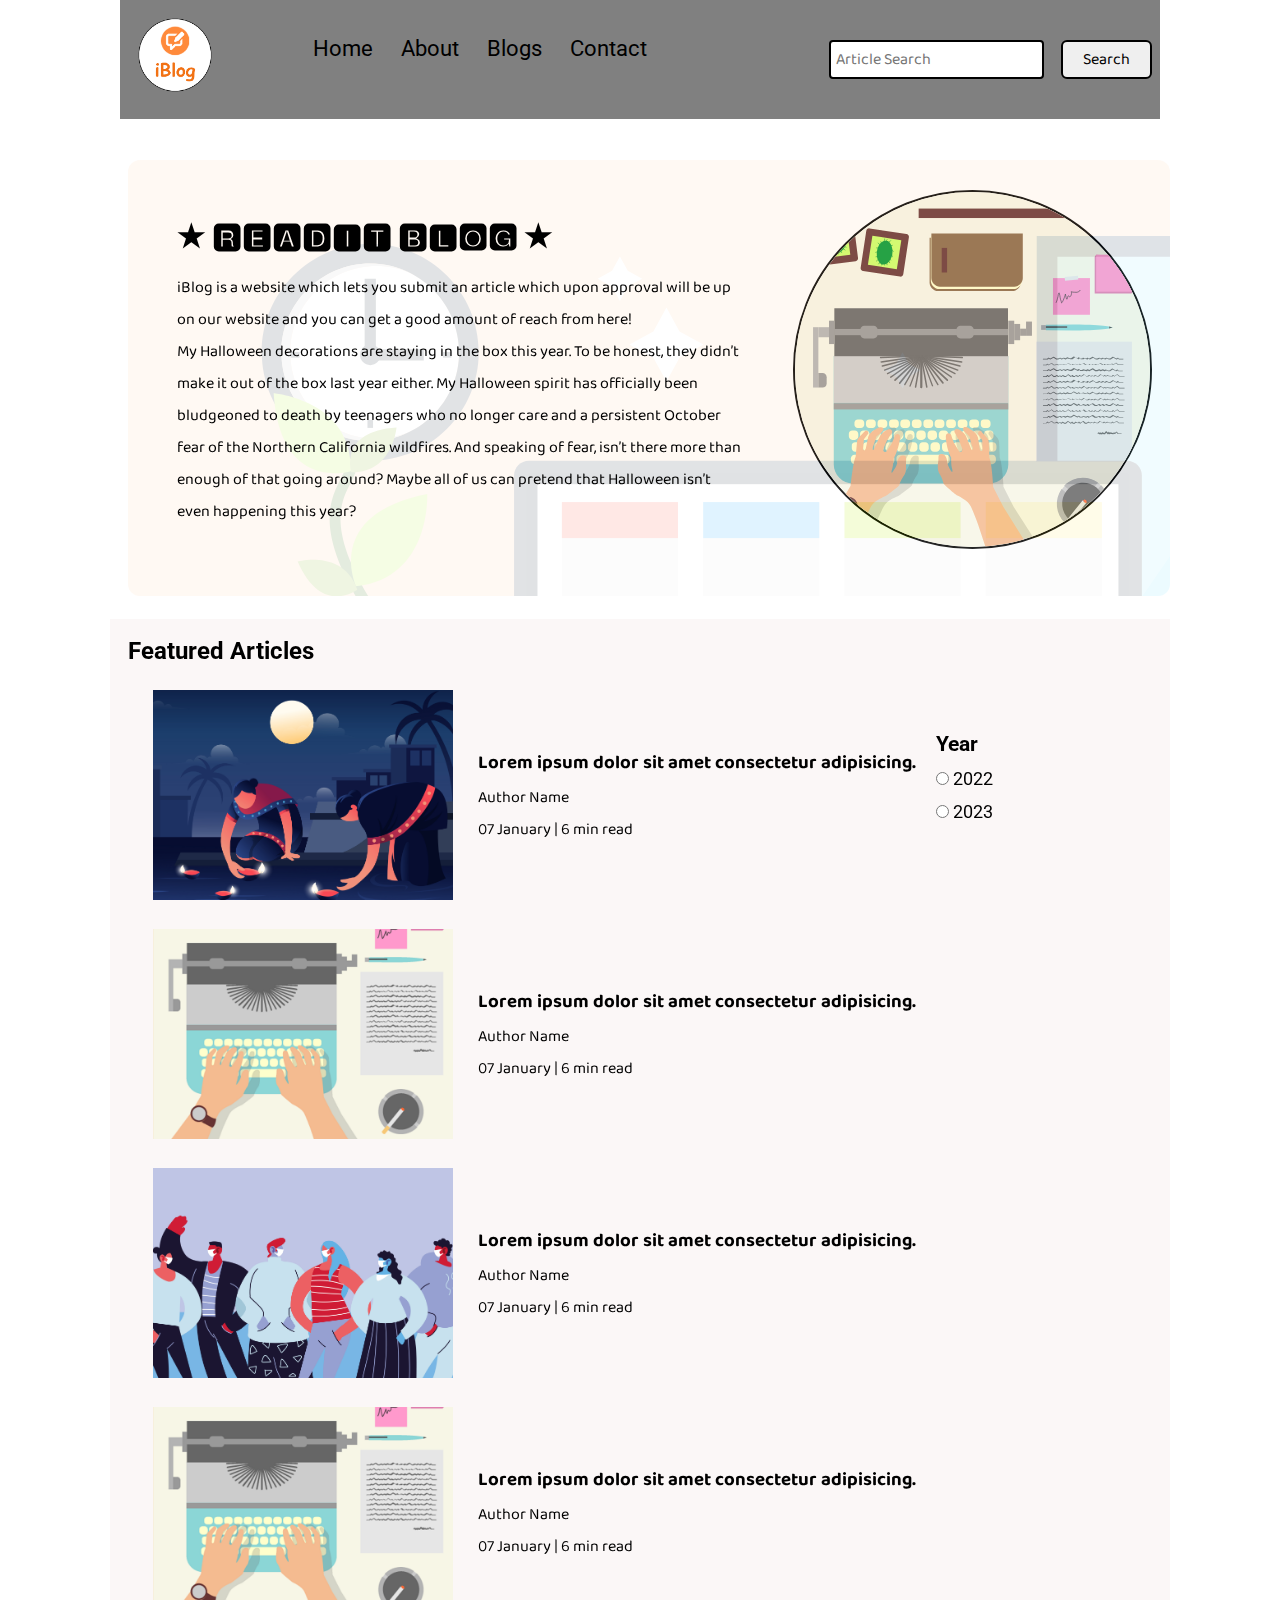
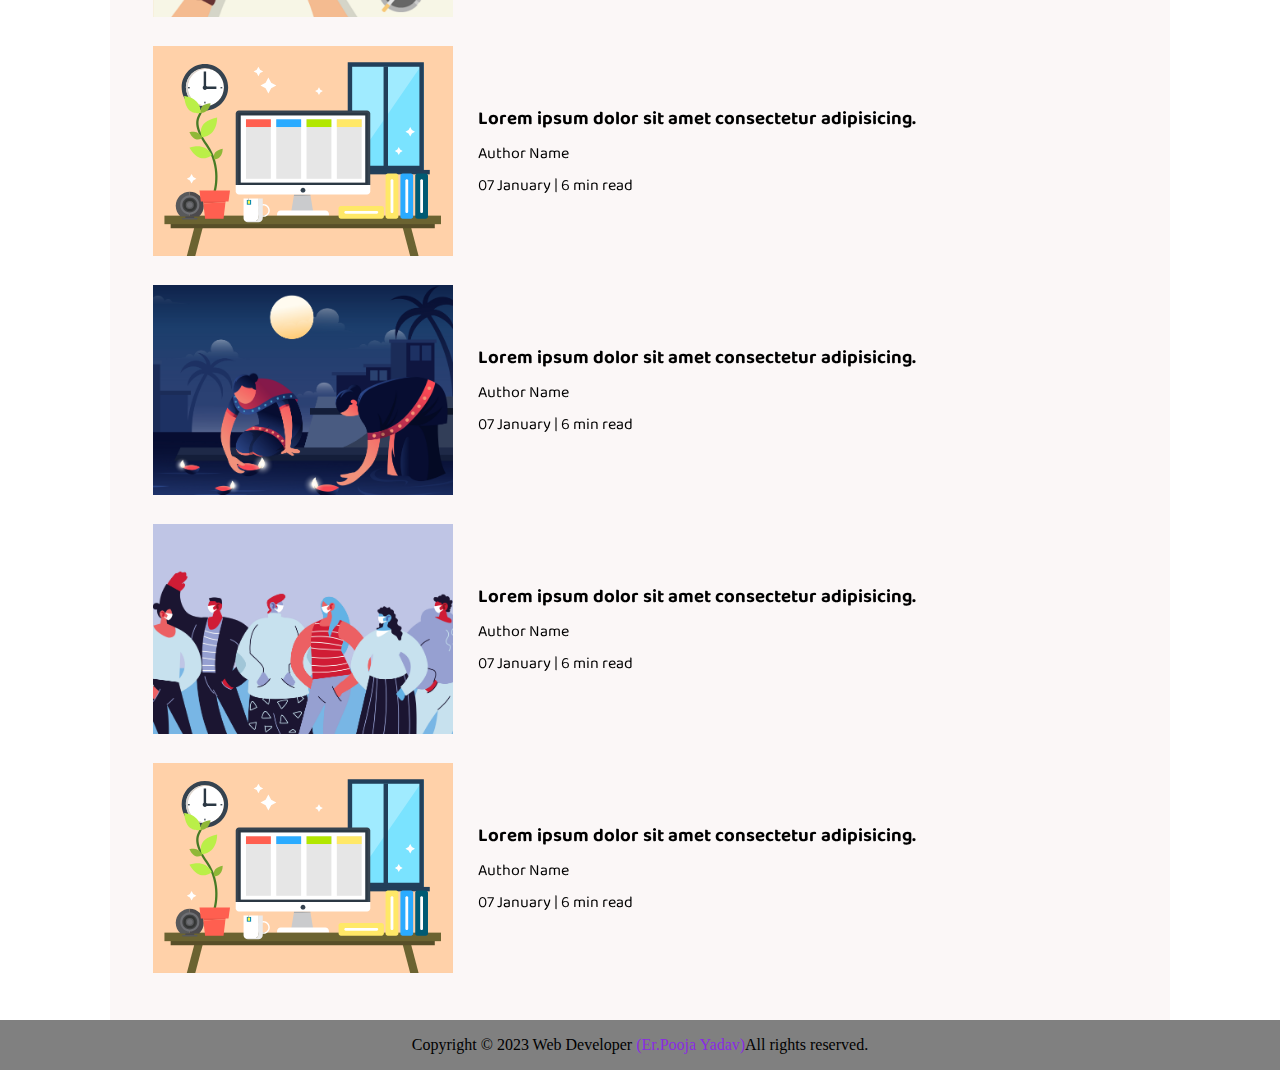
<file: index.html>
<!DOCTYPE html>
<html lang="en">

<head>
    <meta charset="UTF-8">
    <meta name="viewport" content="width=device-width, initial-scale=1.0">
    <link rel="stylesheet" href="css/utils.css">
    <link rel="stylesheet" href="css/style.css">
    <link rel="stylesheet" href="css/mobile.css">
    <link rel="stylesheet" href="css/blogpost.css">
    <link rel="stylesheet" href="css/contact.css">
    <title>POOJA | Blog website</title>
</head>

<body>
    <nav class="navigation max-width-1 m-auto">
        <div class="nav-left">
            <a href="/">
                <span><img src="img/logo.png" width="94px" alt=""></span>
            </a>
            <ul>
                <li><a href="/">Home</a></li>
                <li><a href="#">About</a></li>
                <li><a href="/blogpost.html">Blogs</a></li>
                <li><a href="/contact.html">Contact</a></li>
            </ul>
        </div>
        <div class="nav-right">
            <form action="/search.html" method="get">
                <input class="form-input" type="text" name="query" placeholder="Article Search">
                <button class="btn">Search</button>
            </form>

        </div>

    </nav>
    <div class="max-width-1 m-auto">
        
    </div>
    <div class="m-auto content max-width-1 my-2">
        <div class="content-left">
            <h1>★ 🆁🅴🅰🅳🅸🆃 🅱🅻🅾🅶 ★</h1>
            <p>iBlog is a website which lets you submit an article which upon approval will be up on our website and you
                can get a good amount of reach from here!</p>
            <p>My Halloween decorations are staying in the box this year. To be honest, they didn’t make it out of the
                box last year either. My Halloween spirit has officially been bludgeoned to death by teenagers who no
                longer care and a persistent October fear of the Northern California wildfires. And speaking of fear,
                isn’t there more than enough of that going around? Maybe all of us can pretend that Halloween isn’t even
                happening this year?</p>
        </div>
        <div class="content-right">
            <img src="img/home.svg" alt="iBlog">
        </div>
    </div>

    <div class="max-width-1 m-auto">
        
    </div>
    <div class="home-articles max-width-1 m-auto font2">
        <h2>Featured Articles</h2>
        <div class="year-box adjust-year">
            <div>
                <h3>Year </h3>
            </div>
            <div>
                <input type="radio" name="year" id=""> 2022
            </div>
            <div>
                <input type="radio" name="year" id=""> 2023
            </div>
        </div>
        <div class="home-article">
            <div class="home-article-img">
                <img src="img/3.png" alt="article">
            </div>
            <div class="home-article-content font1">
                <a href="/blogpost.html">
                    <h3>Lorem ipsum dolor sit amet consectetur adipisicing.</h3>
                </a>

                <div>Author Name</div>
                <span>07 January | 6 min read</span>
            </div>
        </div>
        <div class="home-article">
            <div class="home-article-img">
                <img src="img/1.png" alt="article">
            </div>
            <div class="home-article-content font1">
                <a href="/blogpost.html">
                    <h3>Lorem ipsum dolor sit amet consectetur adipisicing.</h3>
                </a>

                <div>Author Name</div>
                <span>07 January | 6 min read</span>
            </div>
        </div>
        <div class="home-article">
            <div class="home-article-img">
                <img src="img/2.png" alt="article">
            </div>
            <div class="home-article-content font1">
                <a href="/blogpost.html">
                    <h3>Lorem ipsum dolor sit amet consectetur adipisicing.</h3>
                </a>

                <div>Author Name</div>
                <span>07 January | 6 min read</span>
            </div>
        </div>
        <div class="home-article">
            <div class="home-article-img">
                <img src="img/1.png" alt="article">
            </div>
            <div class="home-article-content font1">
                <a href="/blogpost.html">
                    <h3>Lorem ipsum dolor sit amet consectetur adipisicing.</h3>
                </a>

                <div>Author Name</div>
                <span>07 January | 6 min read</span>
            </div>
        </div>
        <div class="home-article">
            <div class="home-article-img">
                <img src="img/11.svg" alt="article">
            </div>
            <div class="home-article-content font1">
                <a href="/blogpost.html">
                    <h3>Lorem ipsum dolor sit amet consectetur adipisicing.</h3>
                </a>

                <div>Author Name</div>
                <span>07 January | 6 min read</span>
            </div>
        </div>
        <div class="home-article">
            <div class="home-article-img">
                <img src="img/3.png" alt="article">
            </div>
            <div class="home-article-content font1">
                <a href="/blogpost.html">
                    <h3>Lorem ipsum dolor sit amet consectetur adipisicing.</h3>
                </a>

                <div>Author Name</div>
                <span>07 January | 6 min read</span>
            </div>
        </div>
        <div class="home-article">
            <div class="home-article-img">
                <img src="img/2.png" alt="article">
            </div>
            <div class="home-article-content font1">
                <a href="/blogpost.html">
                    <h3>Lorem ipsum dolor sit amet consectetur adipisicing.</h3>
                </a>

                <div>Author Name</div>
                <span>07 January | 6 min read</span>
            </div>
        </div>
        <div class="home-article">
            <div class="home-article-img">
                <img src="img/11.svg" alt="article">
            </div>
            <div class="home-article-content font1">
                <a href="/blogpost.html">
                    <h3>Lorem ipsum dolor sit amet consectetur adipisicing.</h3>
                </a>

                <div>Author Name</div>
                <span>07 January | 6 min read</span>
            </div>
        </div>

    </div>

    <div class="footer">
            <p>Copyright © 2023 Web Developer <span>(Er.Pooja Yadav)</span>All rights reserved.</p>
            
    </div>

    <script url="js/main.js"></script>
</body>

</html>
</file>
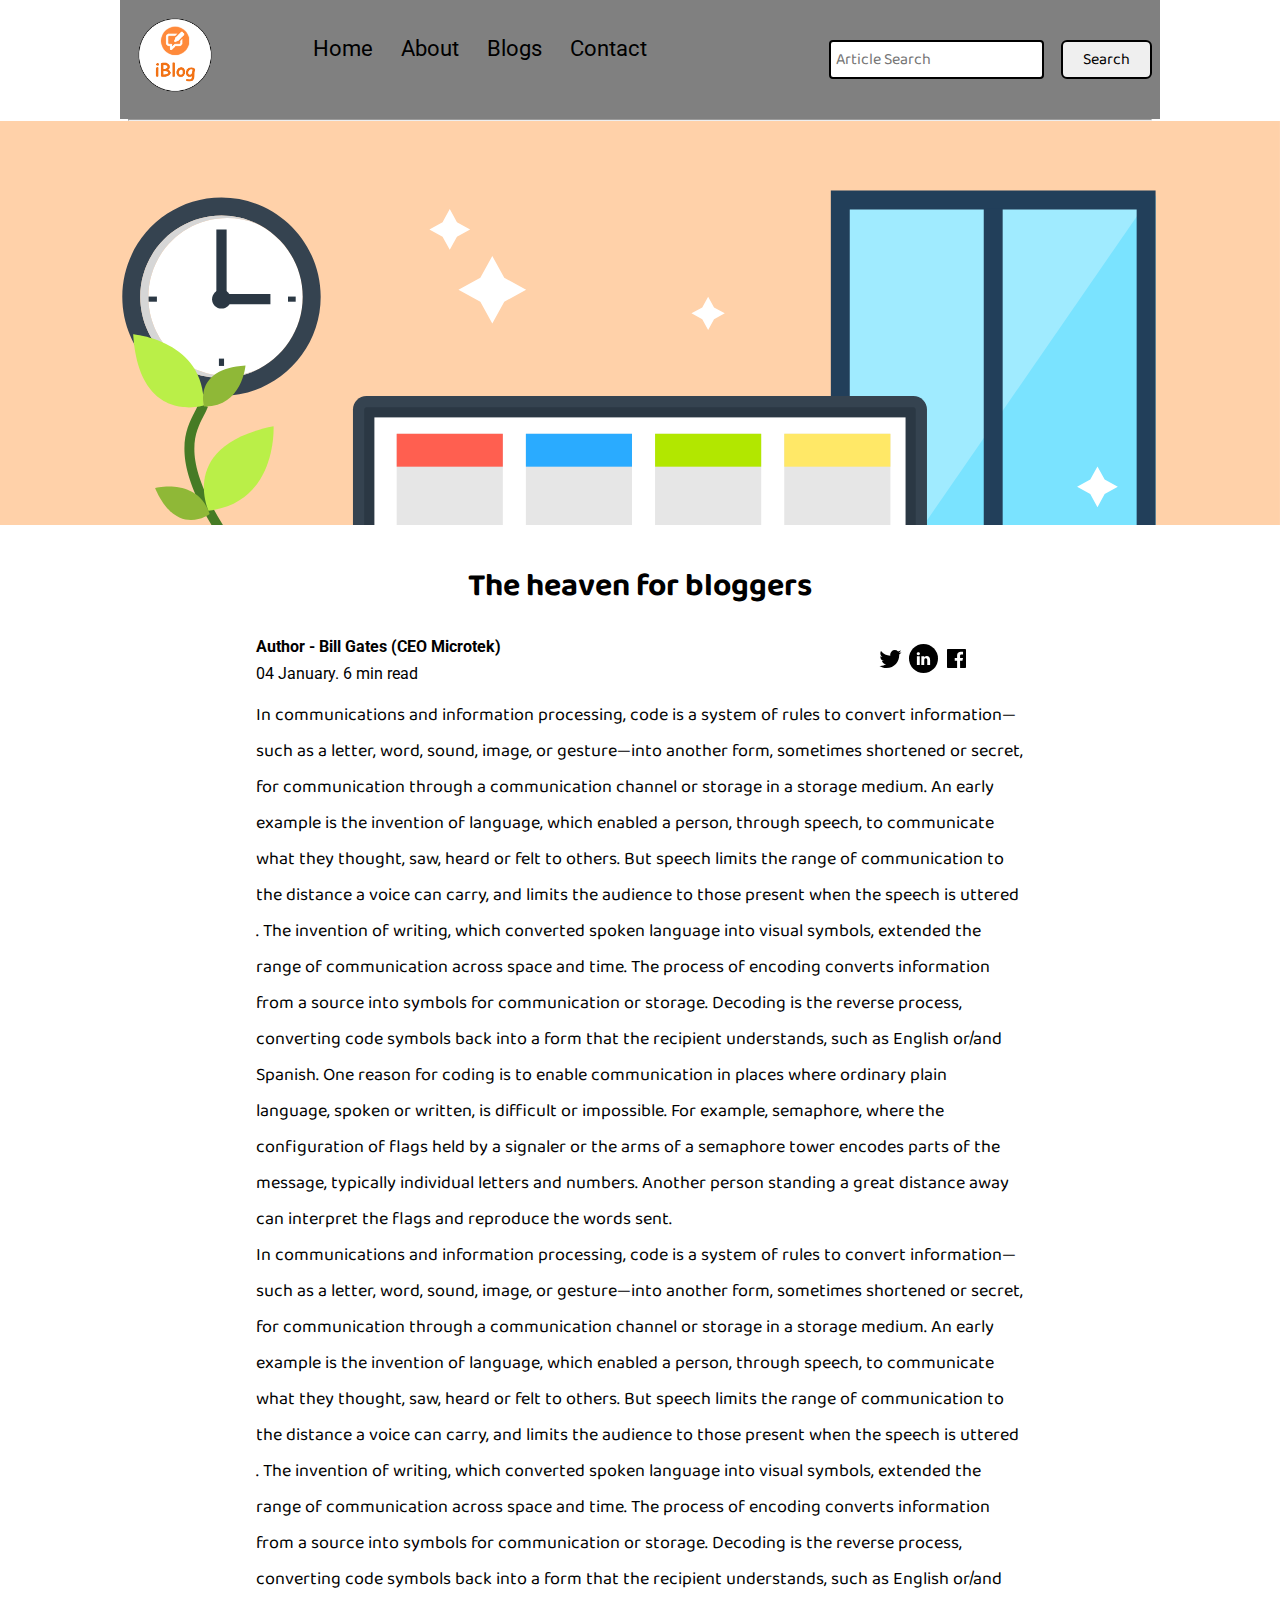
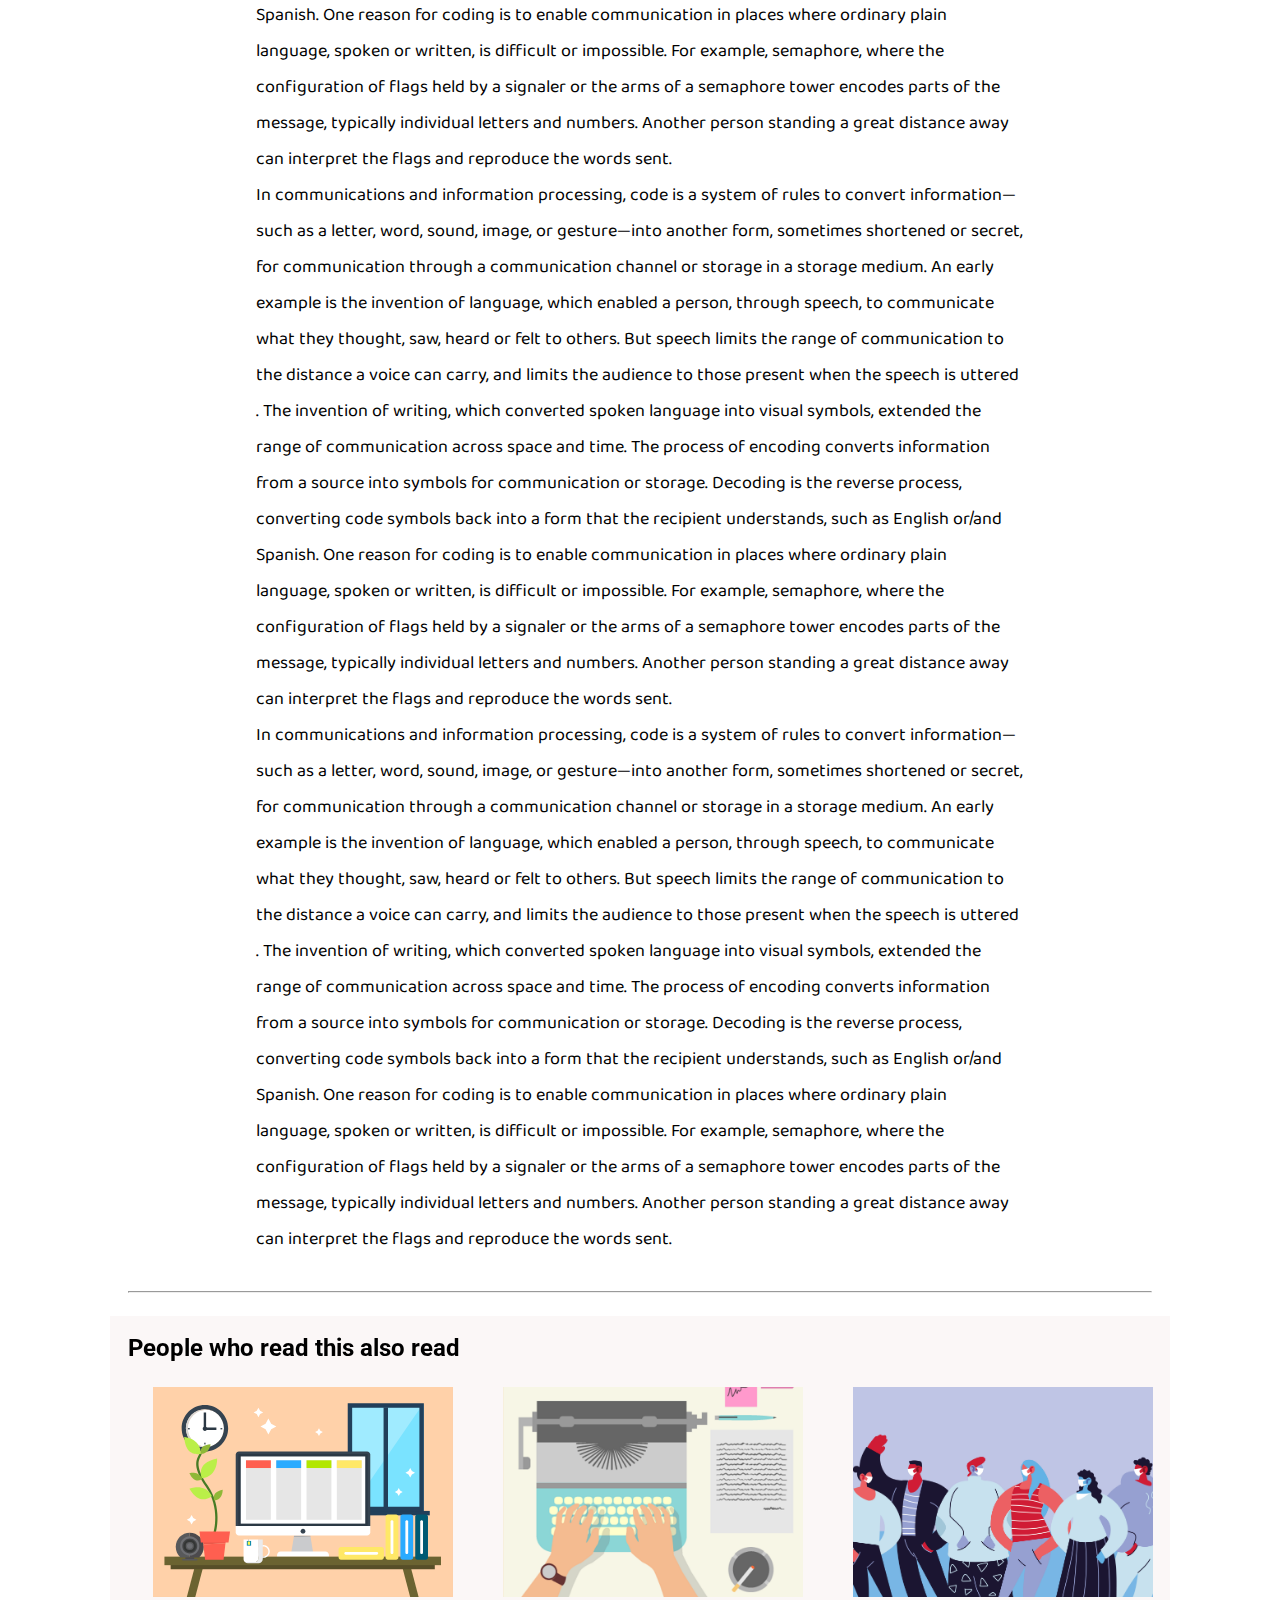
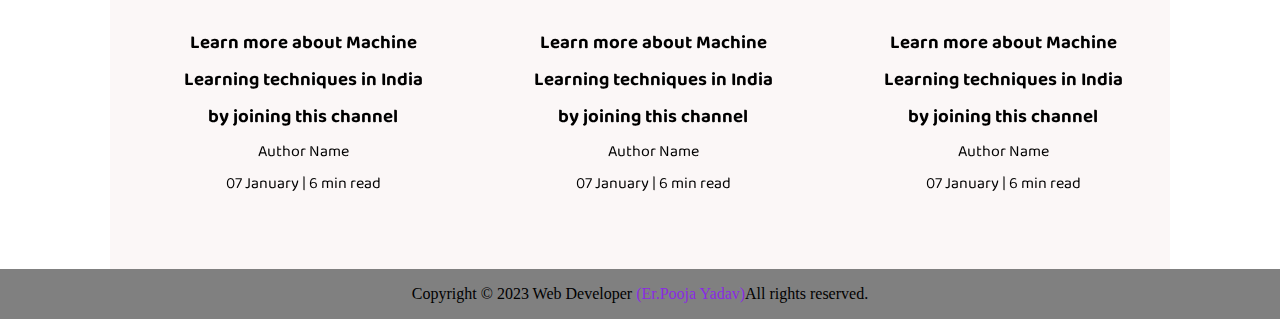
<file: blogpost.html>
<!DOCTYPE html>
<html lang="en">
<head>
    <meta charset="UTF-8">
    <meta name="viewport" content="width=device-width, initial-scale=1.0">
    <link rel="stylesheet" href="css/utils.css">
    <link rel="stylesheet" href="css/style.css">
    <link rel="stylesheet" href="css/mobile.css">
    <link rel="stylesheet" href="css/blogpost.css">
    <link rel="stylesheet" href="css/contact.css">
    
    <title>pooja | Blogging website </title>
</head>
<body>
    <nav class="navigation max-width-1 m-auto">
        <div class="nav-left">
            <a href="/">
                <span><img src="img/logo.png" width="94px" alt=""></span>
            </a>
            <ul>
                <li><a href="/">Home</a></li>
                <li><a href="#">About</a></li>
                <li><a href="/blogpost.html">Blogs</a></li>
                <li><a href="/contact.html">Contact</a></li>
            </ul>
        </div>
        <div class="nav-right">
            <form action="/search.html" method="get">
                <input class="form-input" type="text" name="query" placeholder="Article Search">
                <button class="btn">Search</button>
            </form>

        </div>

    </nav>
    <div class="max-width-1 m-auto">
        <hr>
    </div>
    <div class="post-img">
        <img src="img/11.svg" alt="">
    </div>
    <div class="m-auto blog-post-content max-width-2 m-auto my-2">
        <h1 class="font1">The heaven for bloggers</h1>
        <div class="blogpost-meta">
            <div class="author-info">
                <div>
                <b>
                  Author - Bill Gates (CEO Microtek)
                </b>
                </div>
                <div>04 January. 6 min read</div>
            </div>
            <div class="social">
                <svg width="29" height="29" class="hk"><path d="M22.05 7.54a4.47 4.47 0 0 0-3.3-1.46 4.53 4.53 0 0 0-4.53 4.53c0 .35.04.7.08 1.05A12.9 12.9 0 0 1 5 6.89a5.1 5.1 0 0 0-.65 2.26c.03 1.6.83 2.99 2.02 3.79a4.3 4.3 0 0 1-2.02-.57v.08a4.55 4.55 0 0 0 3.63 4.44c-.4.08-.8.13-1.21.16l-.81-.08a4.54 4.54 0 0 0 4.2 3.15 9.56 9.56 0 0 1-5.66 1.94l-1.05-.08c2 1.27 4.38 2.02 6.94 2.02 8.3 0 12.86-6.9 12.84-12.85.02-.24 0-.43 0-.65a8.68 8.68 0 0 0 2.26-2.34c-.82.38-1.7.62-2.6.72a4.37 4.37 0 0 0 1.95-2.51c-.84.53-1.81.9-2.83 1.13z"></path></svg>

                <svg style="background: black;
                border-radius: 21px;" width="29" height="29" viewBox="0 0 29 29" fill="none" class="hk"><path d="M5 6.36C5 5.61 5.63 5 6.4 5h16.2c.77 0 1.4.61 1.4 1.36v16.28c0 .75-.63 1.36-1.4 1.36H6.4c-.77 0-1.4-.6-1.4-1.36V6.36z"></path><path fill-rule="evenodd" clip-rule="evenodd" d="M10.76 20.9v-8.57H7.89v8.58h2.87zm-1.44-9.75c1 0 1.63-.65 1.63-1.48-.02-.84-.62-1.48-1.6-1.48-.99 0-1.63.64-1.63 1.48 0 .83.62 1.48 1.59 1.48h.01zM12.35 20.9h2.87v-4.79c0-.25.02-.5.1-.7.2-.5.67-1.04 1.46-1.04 1.04 0 1.46.8 1.46 1.95v4.59h2.87v-4.92c0-2.64-1.42-3.87-3.3-3.87-1.55 0-2.23.86-2.61 1.45h.02v-1.24h-2.87c.04.8 0 8.58 0 8.58z" fill="#fff"></path></svg>

                <svg width="29" height="29" class="hk"><path d="M23.2 5H5.8a.8.8 0 0 0-.8.8V23.2c0 .44.35.8.8.8h9.3v-7.13h-2.38V13.9h2.38v-2.38c0-2.45 1.55-3.66 3.74-3.66 1.05 0 1.95.08 2.2.11v2.57h-1.5c-1.2 0-1.48.57-1.48 1.4v1.96h2.97l-.6 2.97h-2.37l.05 7.12h5.1a.8.8 0 0 0 .79-.8V5.8a.8.8 0 0 0-.8-.79"></path></svg>

            </div>
        </div>
         <p class="font1">In communications and information processing, code is a system of rules to convert information—such as a letter, word, sound, image, or gesture—into another form, sometimes shortened or secret, for communication through a communication channel or storage in a storage medium. An early example is the invention of language, which enabled a person, through speech, to communicate what they thought, saw, heard or felt to others. But speech limits the range of communication to the distance a voice can carry, and limits the audience to those present when the speech is uttered . The invention of writing, which converted spoken language into visual symbols, extended the range of communication across space and time.

            The process of encoding converts information from a source into symbols for communication or storage. Decoding is the reverse process, converting code symbols back into a form that the recipient understands, such as English or/and Spanish.
            
            One reason for coding is to enable communication in places where ordinary plain language, spoken or written, is difficult or impossible. For example, semaphore, where the configuration of flags held by a signaler or the arms of a semaphore tower encodes parts of the message, typically individual letters and numbers. Another person standing a great distance away can interpret the flags and reproduce the words sent.</p>
         <p class="font1">In communications and information processing, code is a system of rules to convert information—such as a letter, word, sound, image, or gesture—into another form, sometimes shortened or secret, for communication through a communication channel or storage in a storage medium. An early example is the invention of language, which enabled a person, through speech, to communicate what they thought, saw, heard or felt to others. But speech limits the range of communication to the distance a voice can carry, and limits the audience to those present when the speech is uttered . The invention of writing, which converted spoken language into visual symbols, extended the range of communication across space and time.

            The process of encoding converts information from a source into symbols for communication or storage. Decoding is the reverse process, converting code symbols back into a form that the recipient understands, such as English or/and Spanish.
            
            One reason for coding is to enable communication in places where ordinary plain language, spoken or written, is difficult or impossible. For example, semaphore, where the configuration of flags held by a signaler or the arms of a semaphore tower encodes parts of the message, typically individual letters and numbers. Another person standing a great distance away can interpret the flags and reproduce the words sent.</p>
         <p class="font1">In communications and information processing, code is a system of rules to convert information—such as a letter, word, sound, image, or gesture—into another form, sometimes shortened or secret, for communication through a communication channel or storage in a storage medium. An early example is the invention of language, which enabled a person, through speech, to communicate what they thought, saw, heard or felt to others. But speech limits the range of communication to the distance a voice can carry, and limits the audience to those present when the speech is uttered . The invention of writing, which converted spoken language into visual symbols, extended the range of communication across space and time.

            The process of encoding converts information from a source into symbols for communication or storage. Decoding is the reverse process, converting code symbols back into a form that the recipient understands, such as English or/and Spanish.
            
            One reason for coding is to enable communication in places where ordinary plain language, spoken or written, is difficult or impossible. For example, semaphore, where the configuration of flags held by a signaler or the arms of a semaphore tower encodes parts of the message, typically individual letters and numbers. Another person standing a great distance away can interpret the flags and reproduce the words sent.</p>
         <p class="font1">In communications and information processing, code is a system of rules to convert information—such as a letter, word, sound, image, or gesture—into another form, sometimes shortened or secret, for communication through a communication channel or storage in a storage medium. An early example is the invention of language, which enabled a person, through speech, to communicate what they thought, saw, heard or felt to others. But speech limits the range of communication to the distance a voice can carry, and limits the audience to those present when the speech is uttered . The invention of writing, which converted spoken language into visual symbols, extended the range of communication across space and time.

            The process of encoding converts information from a source into symbols for communication or storage. Decoding is the reverse process, converting code symbols back into a form that the recipient understands, such as English or/and Spanish.
            
            One reason for coding is to enable communication in places where ordinary plain language, spoken or written, is difficult or impossible. For example, semaphore, where the configuration of flags held by a signaler or the arms of a semaphore tower encodes parts of the message, typically individual letters and numbers. Another person standing a great distance away can interpret the flags and reproduce the words sent.</p>
    </div>

    <div class="max-width-1 m-auto"><hr></div>
    <div class="home-articles max-width-1 m-auto font2">
        <h2>People who read this also read</h2>
        <div class="row">

       
        <div class="home-article more-post">
            <div class="home-article-img">
                <img src="img/11.svg" alt="article">
            </div>
            <div class="home-article-content font1 center">
                <a href="/blogpost.html"><h3>Learn more about Machine Learning techniques in India by joining this channel</h3></a>
                
                <div>Author Name</div>
                <span>07 January | 6 min read</span>
            </div>
        </div>
        <div class="home-article more-post">
            <div class="home-article-img">
                <img src="img/1.png" alt="article">
            </div>
            <div class="home-article-content font1 center">
                <a href="/blogpost.html"><h3>Learn more about Machine Learning techniques in India by joining this channel</h3></a>
                
                <div>Author Name</div>
                <span>07 January | 6 min read</span>
            </div>
        </div>
        <div class="home-article more-post">
            <div class="home-article-img">
                <img src="img/2.png" alt="article">
            </div>
            <div class="home-article-content font1 center">
                <a href="/blogpost.html"><h3>Learn more about Machine Learning techniques in India by joining this channel</h3></a>
                
                <div>Author Name</div>
                <span>07 January | 6 min read</span>
            </div>
        </div>
        
    </div>
    </div>

   
    <div class="footer">
        <p>Copyright © 2023 Web Developer <span>(Er.Pooja Yadav)</span>All rights reserved.</p>


        <script url="js/main.js"></script>
        
</div>
</body>
</html>
</file>
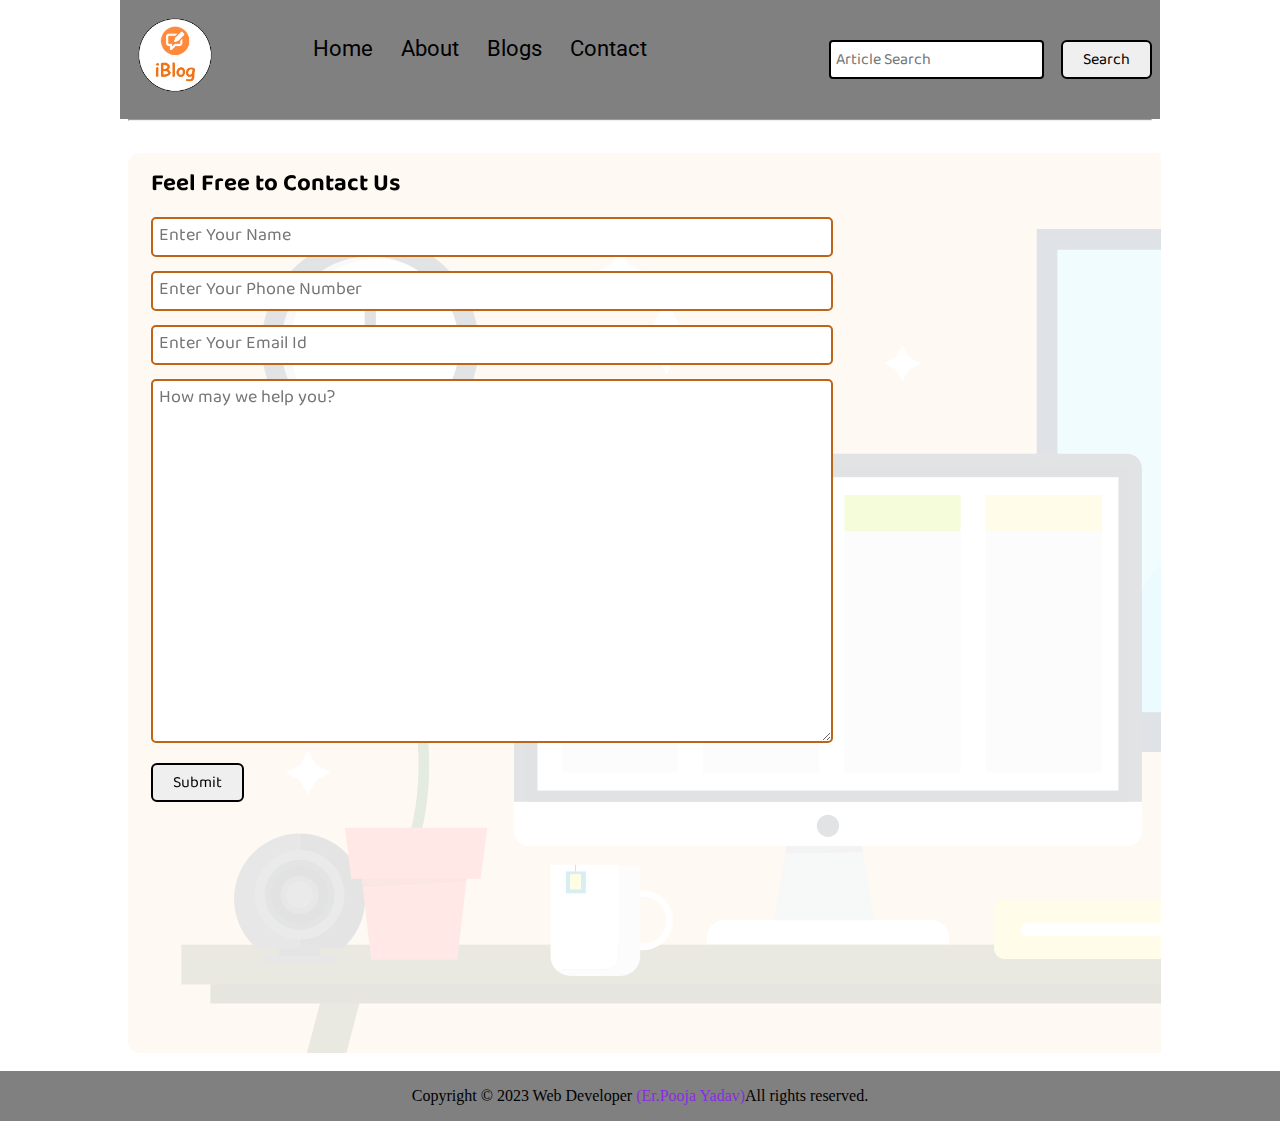
<file: contact.html>
<!DOCTYPE html>
<html lang="en">
<head>
    <meta charset="UTF-8">
    <meta name="viewport" content="width=device-width, initial-scale=1.0">
    <link rel="stylesheet" href="css/utils.css">
    <link rel="stylesheet" href="css/style.css">
    <link rel="stylesheet" href="css/mobile.css">
    <link rel="stylesheet" href="css/blogpost.css">
    <link rel="stylesheet" href="css/contact.css">
    <title>POOJA | Blog websites</title>
</head>
<body>
    <nav class="navigation max-width-1 m-auto">
        <div class="nav-left">
            <a href="/">
                <span><img src="img/logo.png" width="94px" alt=""></span>
            </a>
            <ul>
                <li><a href="/">Home</a></li>
                <li><a href="#">About</a></li>
                <li><a href="/blogpost.html">Blogs</a></li>
                <li><a href="/contact.html">Contact</a></li>
            </ul>
        </div>
        <div class="nav-right">
            <form action="/search.html" method="get">
                <input class="form-input" type="text" name="query" placeholder="Article Search">
                <button class="btn">Search</button>
            </form>

        </div>

    </nav>
    <div class="max-width-1 m-auto">
        <hr>
    </div>
    <div class="contact-content font1 max-width-1 m-auto">
        <div class="max-width-1 m-auto mx-1">
            <h2>Feel Free to Contact Us</h2>
            <div class="contact-form">
                <div class="form-box">
                    <input type="text" placeholder="Enter Your Name">
                </div>
                <div class="form-box">
                    <input type="text" placeholder="Enter Your Phone Number">
                </div>
                <div class="form-box">
                    <input type="text" placeholder="Enter Your Email Id">
                </div>
                <div class="form-box">
                    <textarea name="" id="" cols="30" rows="10" placeholder="How may we help you?"></textarea>
                </div>
                <div class="form-box">
                    <button class="btn">Submit</button>
                </div>

            </div>
        </div>

    </div>
 

   

    <div class="footer">
        <p>Copyright © 2023 Web Developer <span>(Er.Pooja Yadav)</span>All rights reserved.</p>

        <script url="js/main.js"></script>
</div>
</body>
</html>
</file>
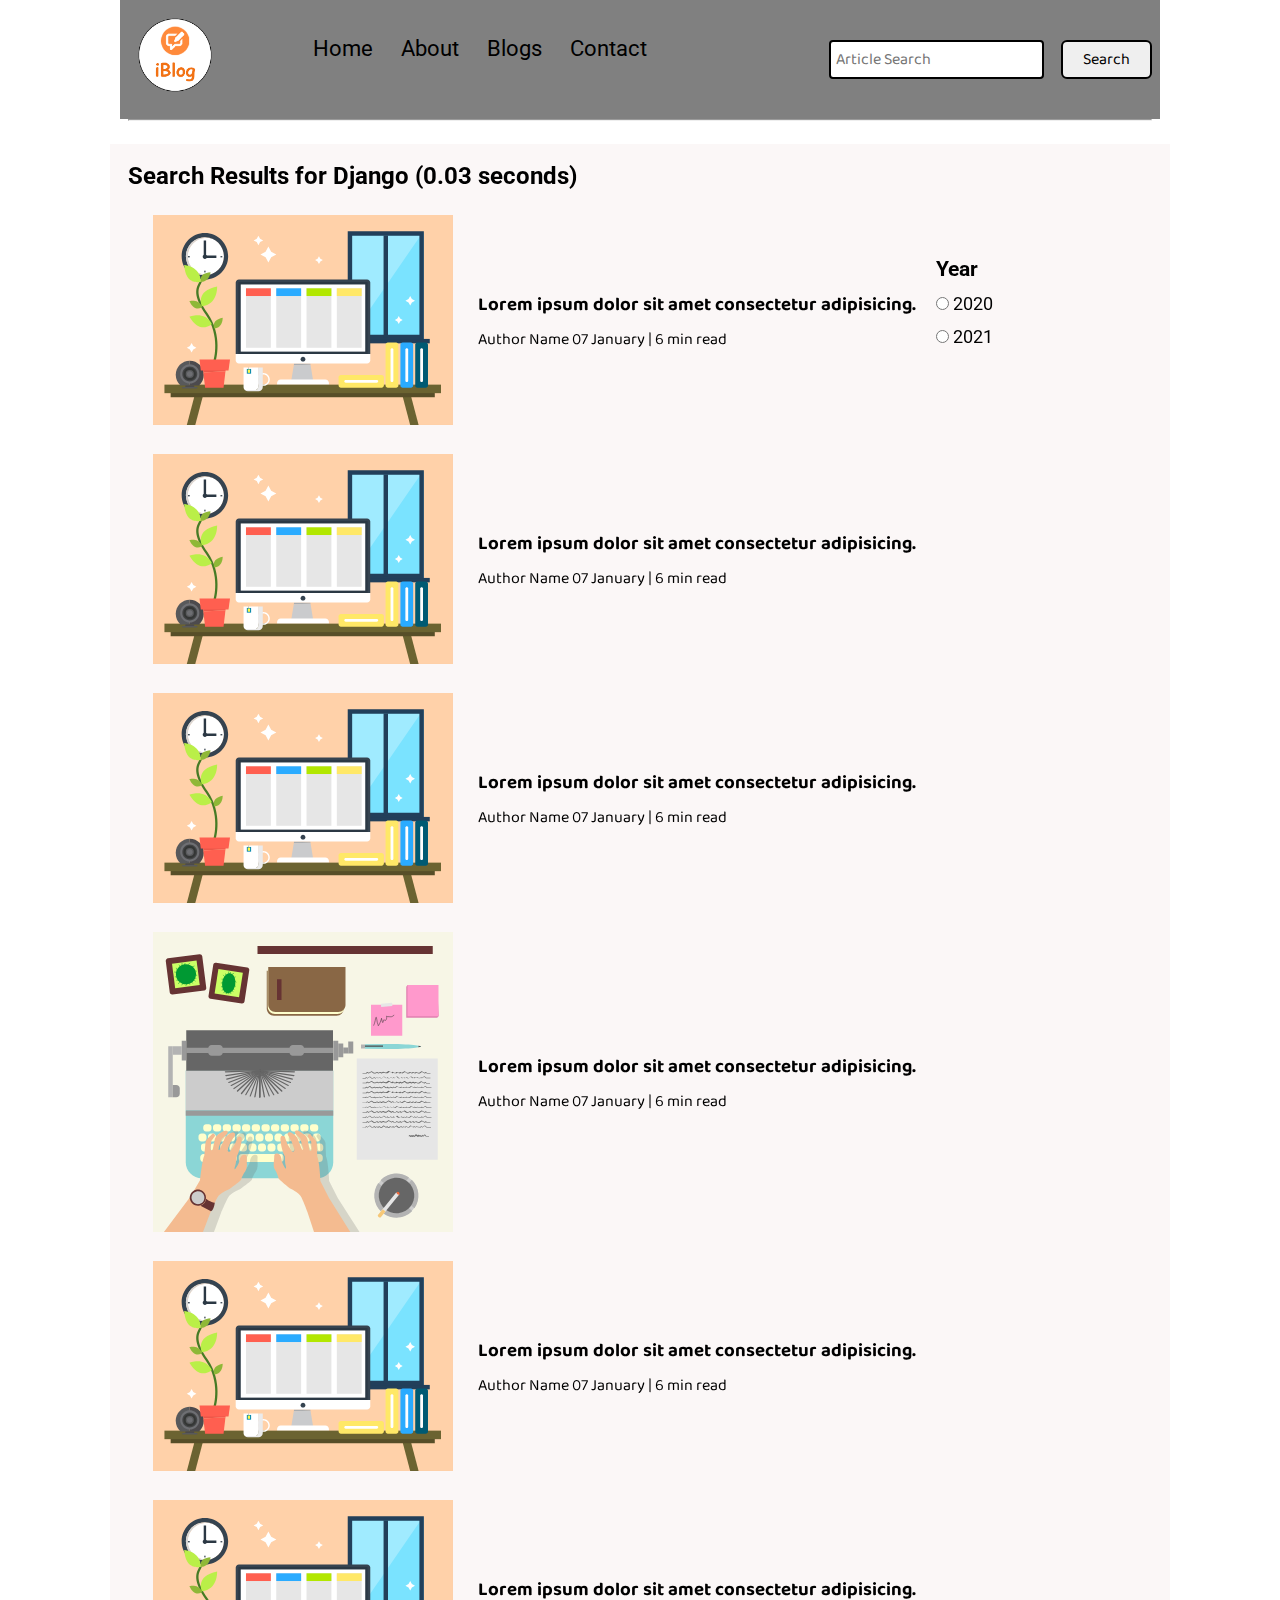
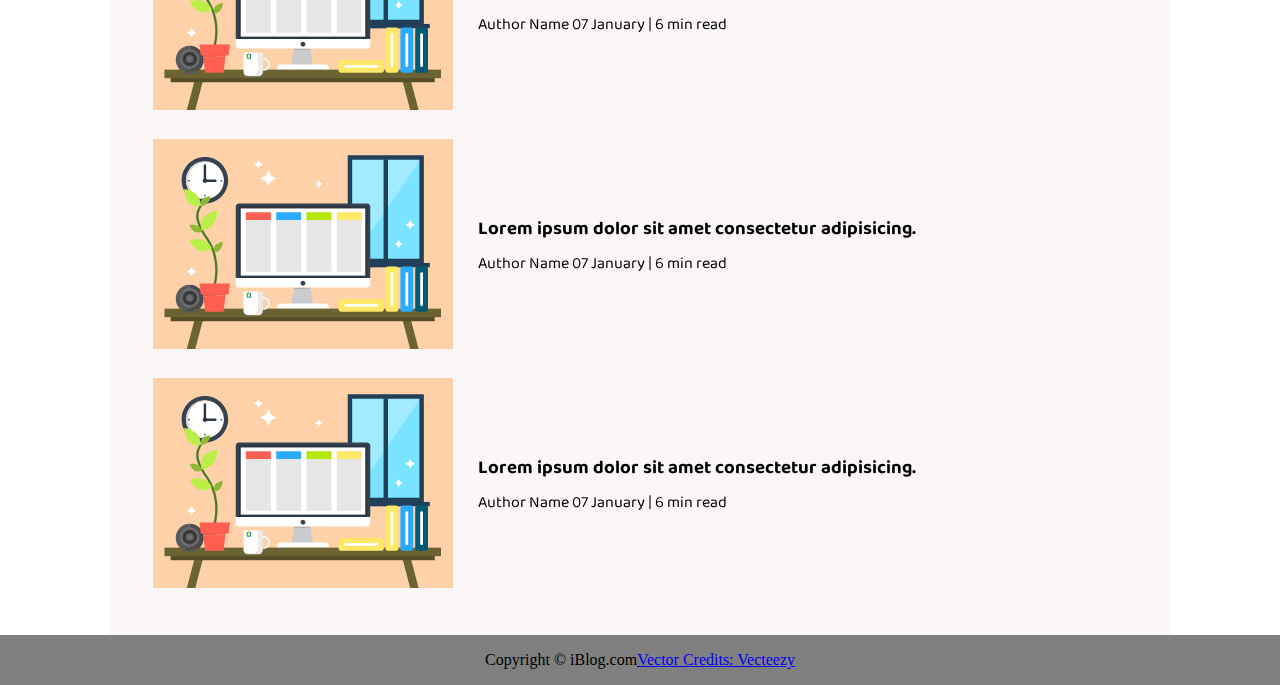
<file: search.html>
<!DOCTYPE html>
<html lang="en">
<head>
    <meta charset="UTF-8">
    <meta name="viewport" content="width=device-width, initial-scale=1.0">
    <link rel="stylesheet" href="css/utils.css">
    <link rel="stylesheet" href="css/style.css">
    <link rel="stylesheet" href="css/mobile.css">
    <link rel="stylesheet" href="css/blogpost.css">
    <link rel="stylesheet" href="css/contact.css">
    <title>POOJA | Blog website</title>
</head>
<body>
    <nav class="navigation max-width-1 m-auto">
        <div class="nav-left">
            <a href="/">
                <span><img src="img/logo.png" width="94px" alt=""></span>
            </a>
            <ul>
                <li><a href="/">Home</a></li>
                <li><a href="#">About</a></li>
                <li><a href="/blogpost.html">Blogs</a></li>
                <li><a href="/contact.html">Contact</a></li>
            </ul>
        </div>
        <div class="nav-right">
            <form action="/search.html" method="get">
                <input class="form-input" type="text" name="query" placeholder="Article Search">
                <button class="btn">Search</button>
            </form>

        </div>

    </nav>
 

    <div class="max-width-1 m-auto"><hr></div>
    <div class="home-articles max-width-1 m-auto font2">
        
        <h2>Search Results for Django (0.03 seconds)</h2>
        <div class="year-box adjust-year">
            <div>
                <h3>Year </h3>
            </div>
            <div>
                <input type="radio" name="year" id=""> 2020
            </div>
            <div>
                <input type="radio" name="year" id=""> 2021
            </div>
        </div>
        <div class="home-article">
            <div class="home-article-img">
                <img src="img/11.svg" alt="article">
            </div>
            <div class="home-article-content font1">
                <a href="/blogpost.html"><h3>Lorem ipsum dolor sit amet consectetur adipisicing.</h3></a>
                
                <span>Author Name</span>
                <span>07 January | 6 min read</span>
            </div>
        </div>
        <div class="home-article">
            <div class="home-article-img">
                <img src="img/11.svg" alt="article">
            </div>
            <div class="home-article-content font1">
                <a href="/blogpost.html"><h3>Lorem ipsum dolor sit amet consectetur adipisicing.</h3></a>
                
                <span>Author Name</span>
                <span>07 January | 6 min read</span>
            </div>
        </div>
        <div class="home-article">
            <div class="home-article-img">
                <img src="img/11.svg" alt="article">
            </div>
            <div class="home-article-content font1">
                <a href="/blogpost.html"><h3>Lorem ipsum dolor sit amet consectetur adipisicing.</h3></a>
                
                <span>Author Name</span>
                <span>07 January | 6 min read</span>
            </div>
        </div>
        <div class="home-article">
            <div class="home-article-img">
                <img src="img/home.svg" alt="article">
            </div>
            <div class="home-article-content font1">
                <a href="/blogpost.html"><h3>Lorem ipsum dolor sit amet consectetur adipisicing.</h3></a>
                
                <span>Author Name</span>
                <span>07 January | 6 min read</span>
            </div>
        </div>
        <div class="home-article">
            <div class="home-article-img">
                <img src="img/11.svg" alt="article">
            </div>
            <div class="home-article-content font1">
                <a href="/blogpost.html"><h3>Lorem ipsum dolor sit amet consectetur adipisicing.</h3></a>
                
                <span>Author Name</span>
                <span>07 January | 6 min read</span>
            </div>
        </div>
        <div class="home-article">
            <div class="home-article-img">
                <img src="img/11.svg" alt="article">
            </div>
            <div class="home-article-content font1">
                <a href="/blogpost.html"><h3>Lorem ipsum dolor sit amet consectetur adipisicing.</h3></a>
                
                <span>Author Name</span>
                <span>07 January | 6 min read</span>
            </div>
        </div>
        <div class="home-article">
            <div class="home-article-img">
                <img src="img/11.svg" alt="article">
            </div>
            <div class="home-article-content font1">
                <a href="/blogpost.html"><h3>Lorem ipsum dolor sit amet consectetur adipisicing.</h3></a>
                
                <span>Author Name</span>
                <span>07 January | 6 min read</span>
            </div>
        </div>
        <div class="home-article">
            <div class="home-article-img">
                <img src="img/11.svg" alt="article">
            </div>
            <div class="home-article-content font1">
                <a href="/blogpost.html"><h3>Lorem ipsum dolor sit amet consectetur adipisicing.</h3></a>
                
                <span>Author Name</span>
                <span>07 January | 6 min read</span>
            </div>
        </div>
         
    </div>

    <div class="footer">
        <p>Copyright &copy; iBlog.com </p>
         <a href="https://www.vecteezy.com/free-vector/typewriter">Vector Credits: Vecteezy</a> 
    </div>
</body>
</html>
</file>
<file: css/utils.css>
@import url("https://fonts.googleapis.com/css2?family=Roboto&display=swap");
@import url("https://fonts.googleapis.com/css2?family=Baloo+Bhaina+2:wght@500&display=swap");
:root { 
  --main-bg-color: #bd6418;
  --font1: "Baloo Bhaina 2", cursive;
  --font2: "Roboto", sans-serif;
}

.center{
  text-align: center
}

.font1 {
  font-family: var(--font1);
}
.font2 {
  font-family: var(--font2);
}

.max-width-1 {
  max-width: 80vw;
}

.max-width-2 {
  max-width: 60vw;
}

.m-auto {
  margin: auto;
}

.mx-1{
  margin-left: 23px;
  margin-right: 23px;
}

.my-2{
  margin-top: 32px;
  margin-bottom: 32px;
}

.btn {
  padding: 0px 20px;
  padding-top: 3px;
  border: 2px solid black;
  border-radius: 6px;
  font-family: var(--font1);
  font-size: 16px;
  cursor: pointer;
  transition: all 0.3s ease-in-out;
}

.btn:hover {
  color: white;
  background: var(--main-bg-color);
}

.form-input {
  padding: 0px 5px;
  padding-top: 3px;
  font-size: 16px;
  border: 2px solid black;
  border-radius: 4px;
  margin: 0 13px;
  font-family: var(--font1);
}

.form-box input, textarea{
  width: 52vw;
  padding: 0px 6px;
  margin: 7px 0;
  font-size: 18px;
  font-family: var(--font1);
  border: 2px solid var(--main-bg-color);
    border-radius: 5px;
}
</file>
<file: css/style.css>
* {
  margin: 0;
  padding: 0; 
}

.navigation {
  /* margin-top: 25px;
  font-family: var(--font1);
  height: 74px; 
  position: sticky;
  display: flex;
  justify-content: space-between;
  align-items: center; */
  /* max-width: var(--max-width); */
  background-color: gray;
  margin: auto;
  padding: 1rem;
  display: flex;
  align-items: center;
  justify-content: space-between;
  gap: 1rem;
 
  position: sticky;
	top: 0;
	padding: 0.5rem;
  /* background-color: var(--text-light); */
	box-shadow: 0 2px 15px -5px var(--shadow-l);
}

.nav-left {
  display: flex;
}

.nav-left span {
  font-size: 35px;
  padding-top: 10px;
}

.nav-left ul {
  display: flex;
  align-items: center;
  margin: 0 77px;
  font-size: 22px;
  padding-bottom: 23px;
}

.nav-left ul li {
  list-style: none;
  margin: 0 14px;
  font-family: var(--font2);
  transition: all 0.3s ease-in-out;
}

.nav-left ul li a {
  text-decoration: none;
  color: black;
}

.nav-left ul li a:hover {
  color: var(--main-bg-color);
  font-weight: bolder;
}

.content {
  height: 100%;
  display: flex;
  margin-top: 32px;
  padding: 9px;
  position: relative;
}

.content::after {
  content: "";
  background-image: url("../img/11.svg");
  position: absolute;
  width: 100%;
  height: inherit;
  opacity: 0.15;
  border-radius: 12px;
}

.content-left {
  font-family: var(--font1);
  display: flex;
  flex-direction: column;
  justify-content: center;
  padding: 49px;
  z-index: 1;
}

.content-right {
  display: flex;
  align-items: center;
  justify-content: center;
}

.content-right img {
  height: 355px;
  border: 2px solid black;
  border-radius: 200px;
}

.home-articles {
  padding: 18px;
  background-color: rgb(248, 239, 239, 0.5);
  margin-top: 23px;
  position: relative;
}

.year-box {
  position: absolute;  
  right: 0px;
  top: 100px;
  width: 234px;
  height: 255px;
  font-size: 18px;
}

.year-box div {
  margin: 12px 0px;
}

.home-article {
  display: flex;
  margin: 25px;
}

.home-article img {
  width: 300px;
}

.home-article-content {
  align-self: center;
  padding: 25px;
}

.home-article-content a {
  text-decoration: none;
  color: black;
}
/* .home-articles{} */
.footer {
  height: 50px;
  /* background-color: var(--main-bg-color); */
  background-color: gray;
  display: flex;
  align-items: center;
  justify-content: center;
  /* color: white; */
  /* flex-direction: column; */


}

.footer span {
  color: blueviolet;
 
}
</file>
<file: css/mobile.css>
@media screen and (max-width: 1200px) {
  .navigation {
    flex-direction: column;
    margin-bottom: 23px;
  }

  .nav-left {
    flex-direction: column;
    text-align: center;
  }

  .content-right {
    display: none;
  }

  .home-article {
    flex-direction: column;
  }

  .home-article-img {
    text-align: center;
  }

  .year-box {
    top: 25px;
    left: 60vw;
    font-size: 11px;
    display: flex;
  }

  .year-box div {
    padding: 0 3px;
    margin: 0;
  }

  .home-article img {
    width: 70vw;
  }
  .form-input {
    width: 50%;
  }
  .form-box input,
  textarea {
    width: 66vw;
  }
  .row {
    flex-direction: column;
  }
  .social {
    padding: 0;
  }
  .post-img {
    height: auto;
  }
  .adjust-year {
    position: static;
    height: auto;
    padding: 12px 0px;
    display: flex;
    justify-content: flex-end;
    width: 100%;
  }
}
</file>
<file: css/blogpost.css>
.post-img{
    height: 404px;
    overflow: hidden; 
}
.post-img img{
    width: 100%;
}
.blog-post-content{
    /* background-color: rebeccapurple; */
}
.blog-post-content h1{
    text-align: center;
}
.blog-post-content p{
    font-size: 18px; 
}

.row{
    display: flex;
}
.more-post{
    flex-direction: column; 
    align-items: center;
}
.blogpost-meta{ 
    display: flex;
    justify-content: space-between;
}

.author-info{
    margin: 12px 0;
}
.author-info div{
    padding: 4px 0px;
    font-family: var(--font2);
}
.social{
    padding-right: 53px;
    align-self: center;
    cursor: pointer;
}
</file>
<file: css/contact.css>
.contact-content{  
    height: 100vh;
    margin-top: 32px;
    padding: 9px;
    position: relative; 
    overflow: hidden;
  }
  
  .contact-content::after {
    content: "";
    background-image: url("../img/11.svg");
    position: absolute;
    top:0;
    width: 100%;
    height: inherit;
    opacity: 0.15;
    border-radius: 12px;
    z-index: -1;
  }
</file>
